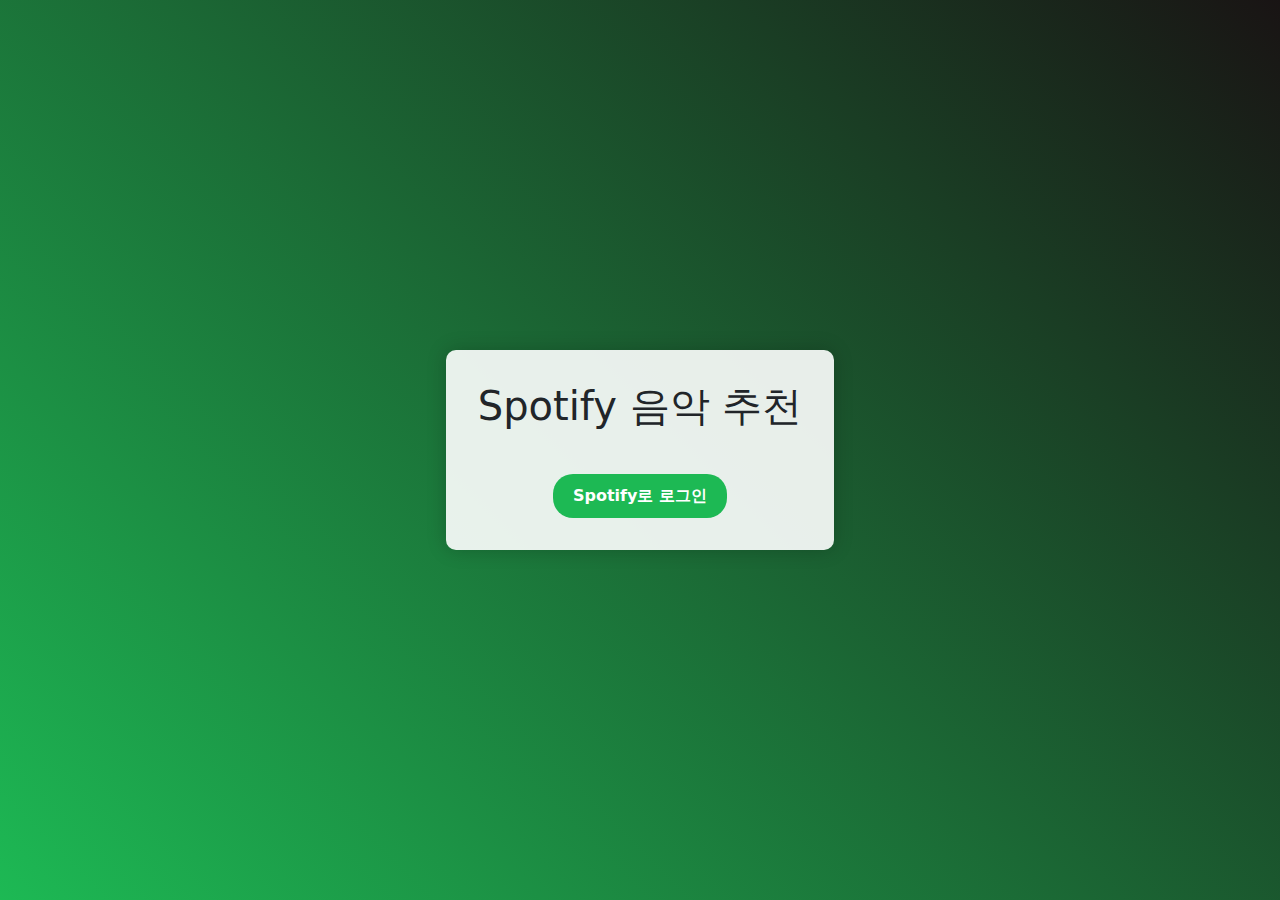
<file: templates/login.html>
<!DOCTYPE html>
<html lang="ko">
<head>
    <meta charset="UTF-8">
    <meta name="viewport" content="width=device-width, initial-scale=1.0">
    <title>Spotify 음악 추천</title>
    <link href="https://cdn.jsdelivr.net/npm/bootstrap@5.1.3/dist/css/bootstrap.min.css" rel="stylesheet">
    <style>
        body {
            background: linear-gradient(45deg, #1DB954, #191414);
            height: 100vh;
            display: flex;
            align-items: center;
            justify-content: center;
        }
        .login-container {
            background: rgba(255, 255, 255, 0.9);
            padding: 2rem;
            border-radius: 10px;
            text-align: center;
            box-shadow: 0 0 20px rgba(0,0,0,0.2);
        }
        .spotify-btn {
            background-color: #1DB954;
            color: white;
            padding: 10px 20px;
            border-radius: 20px;
            border: none;
            font-weight: bold;
            text-decoration: none;
            display: inline-block;
            margin-top: 20px;
            transition: transform 0.2s;
        }
        .spotify-btn:hover {
            transform: scale(1.05);
            background-color: #1ed760;
            color: white;
        }
    </style>
</head>
<body>
    <div class="login-container">
        <h1 class="mb-4">Spotify 음악 추천</h1>
        <a href="{{ url_for('login') }}" class="spotify-btn">
            Spotify로 로그인
        </a>
    </div>
    <script src="https://cdn.jsdelivr.net/npm/bootstrap@5.1.3/dist/js/bootstrap.bundle.min.js"></script>
</body>
</html>
</file>
